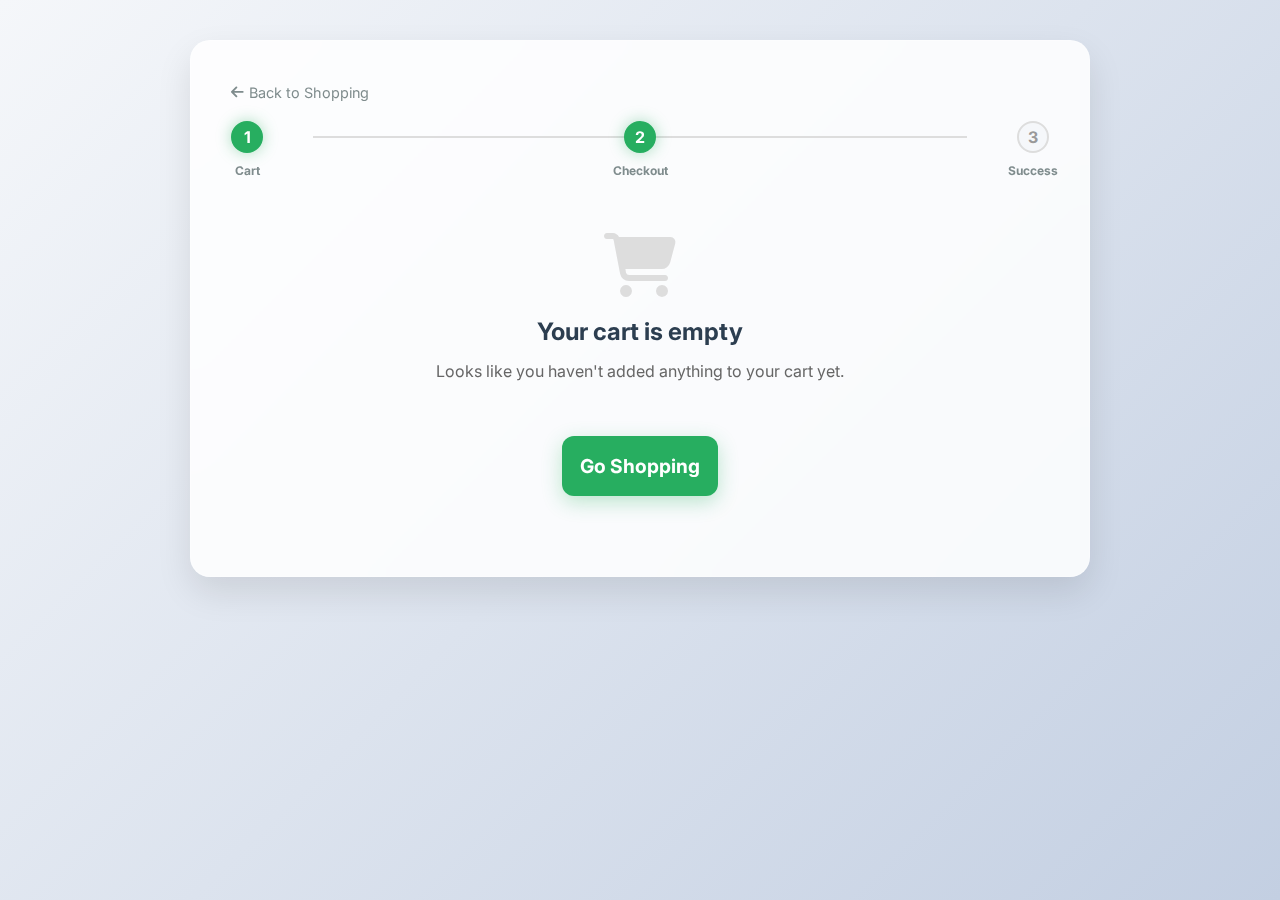
<file: checkout.html>
<!DOCTYPE html>
<html lang="en">

<head>
  <meta charset="UTF-8">
  <meta name="viewport" content="width=device-width, initial-scale=1.0">
  <title>Checkout | GreenCart</title>
  <link href="https://fonts.googleapis.com/css2?family=Inter:wght@400;600;700&display=swap" rel="stylesheet">
  <link rel="stylesheet" href="https://cdnjs.cloudflare.com/ajax/libs/font-awesome/6.2.1/css/all.min.css">
  <style>
    :root {
      --primary: #27ae60;
      --primary-dark: #219150;
      --accent: #ffd814;
      --bg-gradient: linear-gradient(135deg, #f5f7fa 0%, #c3cfe2 100%);
      --glass-bg: rgba(255, 255, 255, 0.85);
      --glass-border: rgba(255, 255, 255, 0.3);
      --text-main: #2c3e50;
      --text-muted: #7f8c8d;
    }

    * {
      box-sizing: border-box;
      margin: 0;
      padding: 0;
    }

    body {
      font-family: 'Inter', sans-serif;
      background: var(--bg-gradient);
      min-height: 100vh;
      color: var(--text-main);
      padding: 40px 20px;
    }

    .checkout-container {
      max-width: 900px;
      margin: 0 auto;
      background: var(--glass-bg);
      backdrop-filter: blur(12px);
      -webkit-backdrop-filter: blur(12px);
      border-radius: 20px;
      border: 1px solid var(--glass-border);
      box-shadow: 0 15px 35px rgba(0, 0, 0, 0.1);
      padding: 40px;
      animation: fadeIn 0.8s ease-out;
    }

    @keyframes fadeIn {
      from {
        opacity: 0;
        transform: translateY(20px);
      }

      to {
        opacity: 1;
        transform: translateY(0);
      }
    }

    /* Progress Tracker */
    .progress-tracker {
      display: flex;
      justify-content: space-between;
      margin-bottom: 40px;
      position: relative;
    }

    .progress-tracker::before {
      content: '';
      position: absolute;
      top: 15px;
      left: 10%;
      right: 10%;
      height: 2px;
      background: #ddd;
      z-index: 1;
    }

    .step {
      position: relative;
      z-index: 2;
      background: #f5f7fa;
      width: 32px;
      height: 32px;
      border-radius: 50%;
      display: flex;
      align-items: center;
      justify-content: center;
      font-weight: bold;
      border: 2px solid #ddd;
      color: #999;
      transition: all 0.3s ease;
    }

    .step.active {
      background: var(--primary);
      border-color: var(--primary);
      color: white;
      box-shadow: 0 0 15px rgba(39, 174, 96, 0.4);
    }

    .step-label {
      position: absolute;
      top: 40px;
      left: 50%;
      transform: translateX(-50%);
      font-size: 12px;
      white-space: nowrap;
      color: var(--text-muted);
    }

    .step.active+.step-label {
      color: var(--primary);
      font-weight: 600;
    }

    .header-flex {
      display: flex;
      justify-content: space-between;
      align-items: center;
      margin-bottom: 30px;
    }

    .checkout-title {
      font-size: 2.2rem;
      font-weight: 700;
      color: #1a1a1a;
    }

    .checkout-title i {
      color: var(--primary);
      margin-right: 10px;
    }

    .grid {
      display: grid;
      grid-template-columns: 1.5fr 1fr;
      gap: 30px;
    }

    @media (max-width: 768px) {
      .grid {
        grid-template-columns: 1fr;
      }
    }

    .section-title {
      font-size: 1.2rem;
      font-weight: 600;
      margin-bottom: 20px;
      display: flex;
      align-items: center;
      padding-bottom: 10px;
      border-bottom: 2px solid rgba(0, 0, 0, 0.05);
    }

    .section-title i {
      margin-right: 10px;
      opacity: 0.7;
    }

    .checkout-item {
      display: flex;
      align-items: center;
      margin-bottom: 20px;
      padding: 15px;
      background: rgba(255, 255, 255, 0.5);
      border-radius: 12px;
      transition: 0.3s;
    }

    .checkout-item:hover {
      background: rgba(255, 255, 255, 0.8);
      transform: scale(1.02);
    }

    .checkout-item img {
      width: 70px;
      height: 70px;
      object-fit: cover;
      border-radius: 10px;
      margin-right: 16px;
      box-shadow: 0 4px 10px rgba(0, 0, 0, 0.1);
    }

    .checkout-item-details {
      flex: 1;
    }

    .checkout-item-name {
      font-weight: 600;
      font-size: 1.1rem;
    }

    .checkout-item-price {
      color: var(--primary);
      font-weight: 700;
      margin-top: 4px;
    }

    .checkout-item-qty {
      font-size: 13px;
      color: var(--text-muted);
    }

    .card {
      background: rgba(255, 255, 255, 0.6);
      padding: 24px;
      border-radius: 16px;
      border: 1px solid rgba(255, 255, 255, 0.2);
    }

    .address-box {
      margin-bottom: 24px;
    }

    .address-text {
      padding: 15px;
      background: #fff;
      border-radius: 10px;
      font-size: 0.95rem;
      line-height: 1.5;
      margin-top: 10px;
      border-left: 4px solid var(--primary);
    }

    .price-row {
      display: flex;
      justify-content: space-between;
      margin-bottom: 12px;
      font-size: 0.95rem;
    }

    .total-row {
      display: flex;
      justify-content: space-between;
      margin-top: 20px;
      padding-top: 20px;
      border-top: 2px dashed #ddd;
      font-size: 1.3rem;
      font-weight: 700;
      color: #1a1a1a;
    }

    .checkout-btn {
      width: 100%;
      background: var(--primary);
      color: white;
      border: none;
      padding: 18px;
      font-size: 1.2rem;
      border-radius: 12px;
      cursor: pointer;
      font-weight: 700;
      margin-top: 30px;
      transition: all 0.3s;
      box-shadow: 0 6px 20px rgba(39, 174, 96, 0.3);
      display: flex;
      align-items: center;
      justify-content: center;
    }

    .checkout-btn:hover {
      background: var(--primary-dark);
      transform: translateY(-2px);
      box-shadow: 0 8px 25px rgba(39, 174, 96, 0.4);
    }

    .checkout-btn:active {
      transform: translateY(0);
    }

    .checkout-btn i {
      margin-right: 10px;
    }

    .back-btn {
      color: var(--text-muted);
      text-decoration: none;
      font-size: 0.9rem;
      display: inline-flex;
      align-items: center;
      margin-bottom: 20px;
      transition: 0.3s;
    }

    .back-btn:hover {
      color: var(--primary);
    }

    .back-btn i {
      margin-right: 5px;
    }

    /* Empty state */
    #emptyState {
      text-align: center;
      padding: 40px;
      display: none;
    }

    #emptyState i {
      font-size: 4rem;
      color: #ddd;
      margin-bottom: 20px;
    }

    .change-link {
      color: var(--primary);
      text-decoration: none;
      font-size: 13px;
      font-weight: 600;
      margin-top: 10px;
      display: inline-block;
    }

    .change-link:hover {
      text-decoration: underline;
    }

    #loadingOverlay {
      position: fixed;
      top: 0;
      left: 0;
      width: 100%;
      height: 100%;
      background: rgba(255, 255, 255, 0.8);
      display: none;
      align-items: center;
      justify-content: center;
      z-index: 1000;
      flex-direction: column;
    }

    .spinner {
      width: 50px;
      height: 50px;
      border: 5px solid #f3f3f3;
      border-top: 5px solid var(--primary);
      border-radius: 50%;
      animation: spin 1s linear infinite;
    }

    @keyframes spin {
      0% {
        transform: rotate(0deg);
      }

      100% {
        transform: rotate(360deg);
      }
    }
  </style>
</head>

<body>
  <div id="loadingOverlay">
    <div class="spinner"></div>
    <p style="margin-top:15px; font-weight:600;">Processing Order...</p>
  </div>

  <div class="checkout-container">
    <a href="index.html" class="back-btn"><i class="fas fa-arrow-left"></i> Back to Shopping</a>

    <div class="progress-tracker">
      <div class="step active">1 <span class="step-label">Cart</span></div>
      <div class="step active">2 <span class="step-label">Checkout</span></div>
      <div class="step">3 <span class="step-label">Success</span></div>
    </div>

    <div id="checkoutContent">
      <div class="header-flex">
        <div class="checkout-title"><i class="fas fa-shield-alt"></i> Secure Checkout</div>
      </div>

      <div class="grid">
        <div class="summary-section">
          <h2 class="section-title"><i class="fas fa-shopping-basket"></i> Order Summary</h2>
          <div id="checkoutSummary"></div>
        </div>

        <div class="details-section">
          <h2 class="section-title"><i class="fas fa-map-marker-alt"></i> Shipping Details</h2>
          <div class="card address-box">
            <strong>Deliver to:</strong>
            <div class="address-text" id="checkoutAddress">
              <span style="display:block; font-weight:600;">Sample User</span>
              123, Main Street, Green Valley,<br>
              Agricultural Zone, City - 123456
            </div>
            <a href="javascript:void(0)" class="change-link" onclick="changeAddress()">Change Address</a>
          </div>

          <h2 class="section-title"><i class="fas fa-receipt"></i> Payment Details</h2>
          <div class="card">
            <div class="price-row">
              <span>Subtotal</span>
              <span id="subtotalVal">₹0</span>
            </div>
            <div class="price-row">
              <span>Shipping</span>
              <span style="color:#27ae60; font-weight:600;">FREE</span>
            </div>
            <div class="price-row">
              <span>Tax (GST)</span>
              <span>₹0</span>
            </div>
            <div class="total-row">
              <span>Total</span>
              <span id="checkoutTotal">₹0</span>
            </div>
          </div>

          <button class="checkout-btn" onclick="placeOrder()">
            <i class="fas fa-lock"></i> Place Your Order
          </button>
          <p style="font-size:11px; color:#999; text-align:center; margin-top:10px;">
            By placing your order, you agree to GreenCart's terms and conditions.
          </p>
        </div>
      </div>
    </div>

    <div id="emptyState">
      <i class="fas fa-shopping-cart"></i>
      <h2>Your cart is empty</h2>
      <p style="color:#666; margin: 15px 0 25px;">Looks like you haven't added anything to your cart yet.</p>
      <a href="index.html" class="checkout-btn" style="display:inline-flex; width:auto; text-decoration:none;">Go
        Shopping</a>
    </div>
  </div>

  <script>
    function getCart() {
      return JSON.parse(localStorage.getItem('cart') || '[]');
    }

    function renderCheckout() {
      var cart = getCart();
      var summary = document.getElementById('checkoutSummary');
      var total = document.getElementById('checkoutTotal');
      var subtotalVal = document.getElementById('subtotalVal');
      var content = document.getElementById('checkoutContent');
      var emptyState = document.getElementById('emptyState');

      summary.innerHTML = '';
      let subtotal = 0;

      if (cart.length === 0) {
        content.style.display = 'none';
        emptyState.style.display = 'block';
        return;
      }

      cart.forEach(function (item) {
        subtotal += item.price * item.qty;
        var div = document.createElement('div');
        div.className = 'checkout-item';
        div.innerHTML = `
          <img src="${item.img}" alt="${item.name}">
          <div class="checkout-item-details">
            <div class="checkout-item-name">${item.name}</div>
            <div class="checkout-item-qty">Quantity: ${item.qty}</div>
            <div class="checkout-item-price">₹${(item.price * item.qty).toLocaleString()}</div>
          </div>
        `;
        summary.appendChild(div);
      });

      total.textContent = `₹${subtotal.toLocaleString()}`;
      subtotalVal.textContent = `₹${subtotal.toLocaleString()}`;
    }

    function placeOrder() {
      var cart = getCart();
      if (cart.length === 0) return;

      document.getElementById('loadingOverlay').style.display = 'flex';

      var cartData = cart.map(item => `${item.name}:${item.qty}`).join(',');
      var address = document.getElementById('checkoutAddress').innerText;
      var total = cart.reduce((sum, item) => sum + (item.price * item.qty), 0);

      var formData = new URLSearchParams();
      formData.append('cart', cartData);
      formData.append('address', address);
      formData.append('total', total);

      // Simulate backend latency for a premium feel or use real API
      setTimeout(() => {
        fetch('/order', {
          method: 'POST',
          headers: { 'Content-Type': 'application/x-www-form-urlencoded' },
          body: formData.toString()
        })
          .then(res => res.json())
          .then(data => {
            if (data.success) {
              localStorage.removeItem('cart');
              // Trigger a smooth transition or move to success page
              window.location.href = 'success.html';
            } else {
              alert('Error: ' + (data.message || 'Failed to place order.'));
              document.getElementById('loadingOverlay').style.display = 'none';
            }
          })
          .catch(err => {
            // Local fallback for demo purposes if backend isn't running
            console.log('Backend not reachable, but proceeding for demo success.');
            localStorage.removeItem('cart');
            window.location.href = 'success.html';
          });
      }, 1500);
    }

    function changeAddress() {
      const newAddress = prompt("Enter your new delivery address:", document.getElementById('checkoutAddress').innerText);
      if (newAddress) {
        document.getElementById('checkoutAddress').innerHTML = `<span style="display:block; font-weight:600;">Custom Address</span>` + newAddress.replace(/\n/g, '<br>');
      }
    }

    renderCheckout();
  </script>
</body>

</html>
</file>
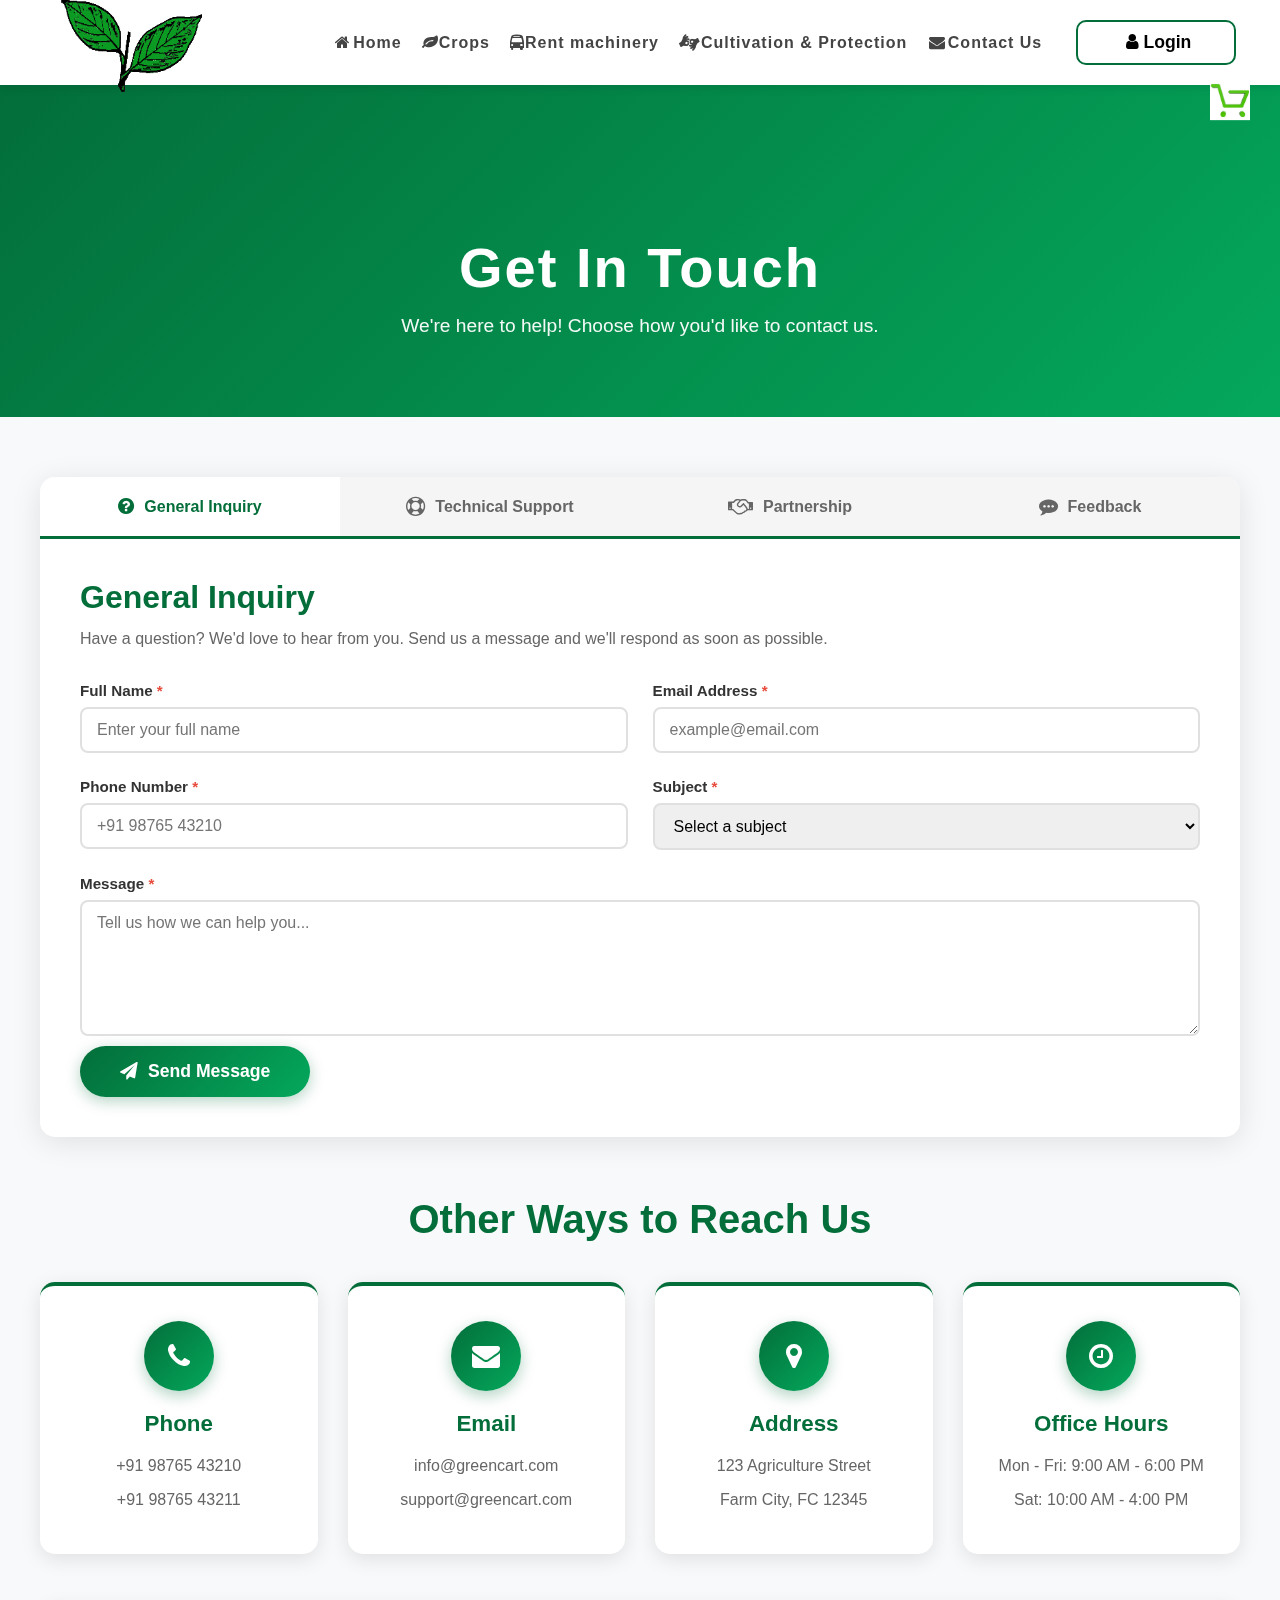
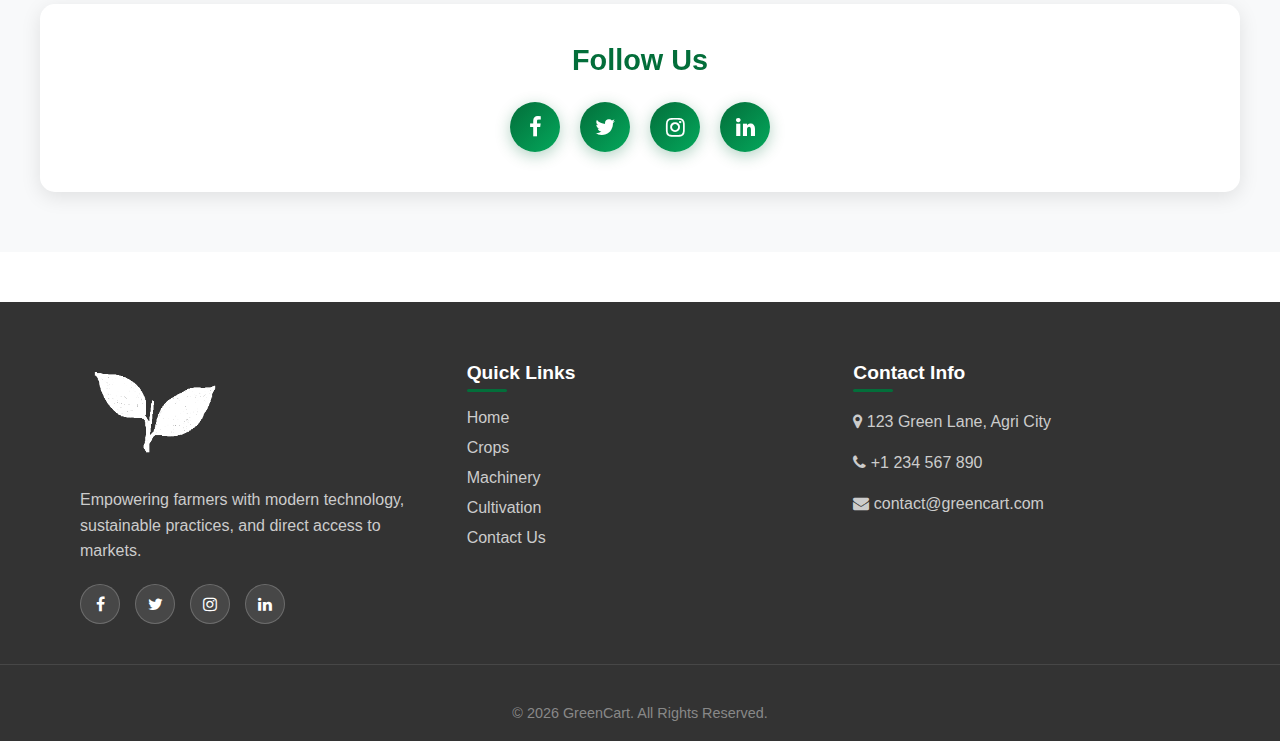
<file: contactUs.html>
<!DOCTYPE html>
<html lang="en">

<head>
    <meta charset="UTF-8">
    <meta http-equiv="X-UA-Compatible" content="IE=edge">
    <meta name="viewport" content="width=device-width, initial-scale=1.0">
    <link rel="stylesheet" href="contactUs.css">
    <link rel="stylesheet" href="shared.css">
    <link rel="stylesheet" href="https://cdnjs.cloudflare.com/ajax/libs/font-awesome/4.7.0/css/font-awesome.min.css">
    <script defer src="cart.js"></script>
    <script defer src="script.js"></script>
    <title>Contact Us - GreenCart</title>
</head>

<body>
    <div class="contactUs">
        <div class="nav-bar">
            <div class="left-side">
                <div class="logo">
                    <img src="logo.png" alt="GreenCart-Logo" title="GreenCart">
                </div>
            </div>

            <div class="right-side">
                <ul id="nav-links">
                    <li><a href="index.html"><i class="fa fa-fw fa-home"></i>Home</a></li>
                    <li><a href="f1.html"><i class="fa fa-leaf" aria-hidden="true"></i>Crops</a></li>
                    <li><a href="rent_machine.html"><i class="fa fa-bus" aria-hidden="true"></i>Rent machinery</a></li>
                    <li><a href="cultivation.html"><i class="fa fa-asl-interpreting"></i>Cultivation &amp;
                            Protection</a></li>
                    <li><a href="contactUs.html"><i class="fa fa-fw fa-envelope"></i>Contact Us</a></li>
                </ul>
            </div>

            <a href="login.html"><button id="login"><i class="fa fa-fw fa-user"></i>Login</button></a>

            <button class="right-bar">
                <span class="bar"></span>
            </button>

            <!-- Cart Icon with Badge -->
            <div style="position: absolute; top: 80px; right: 30px; z-index: 1001;">
                <img src="Images/Cart.png" alt="Cart" id="cartIcon" style="width: 40px; height: 40px; cursor: pointer;"
                    title="View Cart" />
                <span id="cartCountBadge"
                    style="position: absolute; top: -5px; right: -5px; background: #e74c3c; color: #fff; border-radius: 50%; padding: 2px 6px; font-size: 12px; font-weight: bold; display: none;">0</span>
            </div>

            <!-- Cart Section (hidden by default) -->
            <div id="cartSection"
                style="display: none; position: absolute; right: 30px; top: 130px; background: #fff; border: 1px solid #ccc; box-shadow: 0 2px 8px rgba(0,0,0,0.2); padding: 16px; min-width: 250px; z-index: 1002;">
                <h3>Your Cart</h3>
                <ul id="cartItems" style="list-style: none; padding: 0; margin: 0 0 10px 0;"></ul>
                <button id="closeCart"
                    style="background: #e74c3c; color: #fff; border: none; padding: 6px 12px; cursor: pointer;">Close</button>
            </div>
        </div>

        <div class="mobile_nav">
            <ul id="mobile_nav_links">
                <li><a href="index.html"><i class="fa fa-fw fa-home"></i>Home</a></li>
                <li><a href="f1.html"><i class="fa fa-leaf" aria-hidden="true"></i>Crops</a></li>
                <li><a href="rent_machine.html"><i class="fa fa-bus" aria-hidden="true"></i>Rent machinery</a></li>
                <li><a href="cultivation.html"><i class="fa fa-asl-interpreting"></i>Cultivation &amp; Protection</a>
                </li>
                <li><a href="contactUs.html"><i class="fa fa-fw fa-envelope"></i>Contact Us</a></li>
            </ul>
            <a href="login.html"><button id="mobile_login"><i class="fa fa-fw fa-user"></i>Login</button></a>
            <div class="mobile_footer">
                <p>Copyright&copy; 2026 GreenCart. All Rights Reserved</p>
            </div>
        </div>

        <!-- Hero Section -->
        <div class="hero-section">
            <div class="hero-content">
                <h1>Get In Touch</h1>
                <p>We're here to help! Choose how you'd like to contact us.</p>
            </div>
        </div>

        <!-- Main Contact Section -->
        <div class="main-contact-section">
            <div class="container">
                <!-- Tabs Navigation -->
                <div class="tabs-container">
                    <div class="tabs-nav">
                        <button class="tab-btn active" data-tab="general">
                            <i class="fa fa-question-circle"></i>
                            <span>General Inquiry</span>
                        </button>
                        <button class="tab-btn" data-tab="support">
                            <i class="fa fa-life-ring"></i>
                            <span>Technical Support</span>
                        </button>
                        <button class="tab-btn" data-tab="partnership">
                            <i class="fa fa-handshake-o"></i>
                            <span>Partnership</span>
                        </button>
                        <button class="tab-btn" data-tab="feedback">
                            <i class="fa fa-commenting"></i>
                            <span>Feedback</span>
                        </button>
                    </div>

                    <!-- Tab Contents -->
                    <div class="tabs-content">
                        <!-- General Inquiry Tab -->
                        <div class="tab-content active" id="general">
                            <div class="form-wrapper">
                                <h2>General Inquiry</h2>
                                <p class="tab-description">Have a question? We'd love to hear from you. Send us a
                                    message and we'll respond as soon as possible.</p>
                                <form action="/saveContact" method="post" class="contact-form">
                                    <div class="form-row">
                                        <div class="form-group">
                                            <label for="name-general">Full Name <span>*</span></label>
                                            <input type="text" id="name-general" name="name"
                                                placeholder="Enter your full name" required>
                                        </div>
                                        <div class="form-group">
                                            <label for="email-general">Email Address <span>*</span></label>
                                            <input type="email" id="email-general" name="email"
                                                placeholder="example@email.com" required>
                                        </div>
                                    </div>
                                    <div class="form-row">
                                        <div class="form-group">
                                            <label for="phone-general">Phone Number <span>*</span></label>
                                            <input type="tel" id="phone-general" name="phone"
                                                placeholder="+91 98765 43210" required>
                                        </div>
                                        <div class="form-group">
                                            <label for="subject-general">Subject <span>*</span></label>
                                            <select id="subject-general" name="subject" required>
                                                <option value="">Select a subject</option>
                                                <option value="General Question">General Question</option>
                                                <option value="About Products">About Products</option>
                                                <option value="Account Help">Account Help</option>
                                                <option value="Other">Other</option>
                                            </select>
                                        </div>
                                    </div>
                                    <div class="form-group">
                                        <label for="message-general">Message <span>*</span></label>
                                        <textarea id="message-general" name="message" rows="6"
                                            placeholder="Tell us how we can help you..." required></textarea>
                                    </div>
                                    <button type="submit" class="submit-btn">
                                        <i class="fa fa-paper-plane"></i> Send Message
                                    </button>
                                </form>
                            </div>
                        </div>

                        <!-- Technical Support Tab -->
                        <div class="tab-content" id="support">
                            <div class="form-wrapper">
                                <h2>Technical Support</h2>
                                <p class="tab-description">Experiencing technical issues? Our support team is ready to
                                    assist you with any technical problems.</p>
                                <form action="/saveContact" method="post" class="contact-form">
                                    <div class="form-row">
                                        <div class="form-group">
                                            <label for="name-support">Full Name <span>*</span></label>
                                            <input type="text" id="name-support" name="name"
                                                placeholder="Enter your full name" required>
                                        </div>
                                        <div class="form-group">
                                            <label for="email-support">Email Address <span>*</span></label>
                                            <input type="email" id="email-support" name="email"
                                                placeholder="example@email.com" required>
                                        </div>
                                    </div>
                                    <div class="form-row">
                                        <div class="form-group">
                                            <label for="phone-support">Phone Number <span>*</span></label>
                                            <input type="tel" id="phone-support" name="phone"
                                                placeholder="+91 98765 43210" required>
                                        </div>
                                        <div class="form-group">
                                            <label for="issue-type">Issue Type <span>*</span></label>
                                            <select id="issue-type" name="subject" required>
                                                <option value="">Select issue type</option>
                                                <option value="Website Issue">Website Issue</option>
                                                <option value="Login Problem">Login Problem</option>
                                                <option value="Payment Issue">Payment Issue</option>
                                                <option value="Product Issue">Product Issue</option>
                                                <option value="Other Technical">Other Technical Issue</option>
                                            </select>
                                        </div>
                                    </div>
                                    <div class="form-group">
                                        <label for="message-support">Describe Your Issue <span>*</span></label>
                                        <textarea id="message-support" name="message" rows="6"
                                            placeholder="Please describe the technical issue you're experiencing in detail..."
                                            required></textarea>
                                    </div>
                                    <button type="submit" class="submit-btn">
                                        <i class="fa fa-paper-plane"></i> Submit Support Request
                                    </button>
                                </form>
                            </div>
                        </div>

                        <!-- Partnership Tab -->
                        <div class="tab-content" id="partnership">
                            <div class="form-wrapper">
                                <h2>Partnership Inquiry</h2>
                                <p class="tab-description">Interested in partnering with us? Let's explore opportunities
                                    to work together and grow together.</p>
                                <form action="/saveContact" method="post" class="contact-form">
                                    <div class="form-row">
                                        <div class="form-group">
                                            <label for="name-partnership">Full Name <span>*</span></label>
                                            <input type="text" id="name-partnership" name="name"
                                                placeholder="Enter your full name" required>
                                        </div>
                                        <div class="form-group">
                                            <label for="email-partnership">Email Address <span>*</span></label>
                                            <input type="email" id="email-partnership" name="email"
                                                placeholder="example@email.com" required>
                                        </div>
                                    </div>
                                    <div class="form-row">
                                        <div class="form-group">
                                            <label for="phone-partnership">Phone Number <span>*</span></label>
                                            <input type="tel" id="phone-partnership" name="phone"
                                                placeholder="+91 98765 43210" required>
                                        </div>
                                        <div class="form-group">
                                            <label for="company">Company/Organization</label>
                                            <input type="text" id="company" name="company"
                                                placeholder="Your company name">
                                        </div>
                                    </div>
                                    <div class="form-row">
                                        <div class="form-group">
                                            <label for="partnership-type">Partnership Type <span>*</span></label>
                                            <select id="partnership-type" name="subject" required>
                                                <option value="">Select partnership type</option>
                                                <option value="Business Partnership">Business Partnership</option>
                                                <option value="Supplier Partnership">Supplier Partnership</option>
                                                <option value="Distribution Partnership">Distribution Partnership
                                                </option>
                                                <option value="Technology Partnership">Technology Partnership</option>
                                                <option value="Other Partnership">Other</option>
                                            </select>
                                        </div>
                                    </div>
                                    <div class="form-group">
                                        <label for="message-partnership">Tell Us About Your Proposal
                                            <span>*</span></label>
                                        <textarea id="message-partnership" name="message" rows="6"
                                            placeholder="Please describe your partnership proposal..."
                                            required></textarea>
                                    </div>
                                    <button type="submit" class="submit-btn">
                                        <i class="fa fa-paper-plane"></i> Send Partnership Inquiry
                                    </button>
                                </form>
                            </div>
                        </div>

                        <!-- Feedback Tab -->
                        <div class="tab-content" id="feedback">
                            <div class="form-wrapper">
                                <h2>Share Your Feedback</h2>
                                <p class="tab-description">Your feedback helps us improve. We value your opinions and
                                    suggestions.</p>
                                <form action="/saveContact" method="post" class="contact-form">
                                    <div class="form-row">
                                        <div class="form-group">
                                            <label for="name-feedback">Full Name <span>*</span></label>
                                            <input type="text" id="name-feedback" name="name"
                                                placeholder="Enter your full name" required>
                                        </div>
                                        <div class="form-group">
                                            <label for="email-feedback">Email Address <span>*</span></label>
                                            <input type="email" id="email-feedback" name="email"
                                                placeholder="example@email.com" required>
                                        </div>
                                    </div>
                                    <div class="form-row">
                                        <div class="form-group">
                                            <label for="feedback-type">Feedback Type <span>*</span></label>
                                            <select id="feedback-type" name="subject" required>
                                                <option value="">Select feedback type</option>
                                                <option value="Suggestion">Suggestion</option>
                                                <option value="Complaint">Complaint</option>
                                                <option value="Compliment">Compliment</option>
                                                <option value="Review">Review</option>
                                            </select>
                                        </div>
                                        <div class="form-group">
                                            <label for="rating">Rating</label>
                                            <select id="rating" name="rating">
                                                <option value="">Select rating</option>
                                                <option value="5">5 - Excellent</option>
                                                <option value="4">4 - Very Good</option>
                                                <option value="3">3 - Good</option>
                                                <option value="2">2 - Fair</option>
                                                <option value="1">1 - Poor</option>
                                            </select>
                                        </div>
                                    </div>
                                    <div class="form-group">
                                        <label for="message-feedback">Your Feedback <span>*</span></label>
                                        <textarea id="message-feedback" name="message" rows="6"
                                            placeholder="Please share your thoughts, suggestions, or concerns..."
                                            required></textarea>
                                    </div>
                                    <button type="submit" class="submit-btn">
                                        <i class="fa fa-paper-plane"></i> Submit Feedback
                                    </button>
                                </form>
                            </div>
                        </div>
                    </div>
                </div>

                <!-- Contact Information Cards -->
                <div class="contact-info-section">
                    <h2>Other Ways to Reach Us</h2>
                    <div class="info-cards">
                        <div class="info-card">
                            <div class="card-icon">
                                <i class="fa fa-phone"></i>
                            </div>
                            <h3>Phone</h3>
                            <p>+91 98765 43210</p>
                            <p>+91 98765 43211</p>
                        </div>
                        <div class="info-card">
                            <div class="card-icon">
                                <i class="fa fa-envelope"></i>
                            </div>
                            <h3>Email</h3>
                            <p>info@greencart.com</p>
                            <p>support@greencart.com</p>
                        </div>
                        <div class="info-card">
                            <div class="card-icon">
                                <i class="fa fa-map-marker"></i>
                            </div>
                            <h3>Address</h3>
                            <p>123 Agriculture Street</p>
                            <p>Farm City, FC 12345</p>
                        </div>
                        <div class="info-card">
                            <div class="card-icon">
                                <i class="fa fa-clock-o"></i>
                            </div>
                            <h3>Office Hours</h3>
                            <p>Mon - Fri: 9:00 AM - 6:00 PM</p>
                            <p>Sat: 10:00 AM - 4:00 PM</p>
                        </div>
                    </div>
                    <div class="social-section">
                        <h3>Follow Us</h3>
                        <div class="social-links">
                            <a href="#" class="social-link"><i class="fa fa-facebook"></i></a>
                            <a href="#" class="social-link"><i class="fa fa-twitter"></i></a>
                            <a href="#" class="social-link"><i class="fa fa-instagram"></i></a>
                            <a href="#" class="social-link"><i class="fa fa-linkedin"></i></a>
                        </div>
                    </div>
                </div>
            </div>
        </div>
    </div>

    <footer class="main-footer">
        <div class="footer-container">
            <div class="footer-col branding">
                <img src="logo.png" alt="GreenCart" class="footer-logo">
                <p>Empowering farmers with modern technology, sustainable practices, and direct access to markets.</p>
                <div class="social-icons">
                    <a href="#"><i class="fa fa-facebook"></i></a>
                    <a href="#"><i class="fa fa-twitter"></i></a>
                    <a href="#"><i class="fa fa-instagram"></i></a>
                    <a href="#"><i class="fa fa-linkedin"></i></a>
                </div>
            </div>
            <div class="footer-col links">
                <h4>Quick Links</h4>
                <ul>
                    <li><a href="index.html">Home</a></li>
                    <li><a href="f1.html">Crops</a></li>
                    <li><a href="rent_machine.html">Machinery</a></li>
                    <li><a href="cultivation.html">Cultivation</a></li>
                    <li><a href="contactUs.html">Contact Us</a></li>
                </ul>
            </div>
            <div class="footer-col contact">
                <h4>Contact Info</h4>
                <p><i class="fa fa-map-marker"></i> 123 Green Lane, Agri City</p>
                <p><i class="fa fa-phone"></i> +1 234 567 890</p>
                <p><i class="fa fa-envelope"></i> contact@greencart.com</p>
            </div>
        </div>
        <div class="footer-bottom">
            <p>&copy; 2026 GreenCart. All Rights Reserved.</p>
        </div>
    </footer>

    <script>
        // Cart logic is now handled by cart.js
        document.addEventListener('DOMContentLoaded', function () {
            const tabBtns = document.querySelectorAll('.tab-btn');
            const tabContents = document.querySelectorAll('.tab-content');

            tabBtns.forEach(btn => {
                btn.addEventListener('click', () => {
                    const targetTab = btn.getAttribute('data-tab');

                    // Remove active class from all buttons and contents
                    tabBtns.forEach(b => b.classList.remove('active'));
                    tabContents.forEach(c => c.classList.remove('active'));

                    // Add active class to clicked button and corresponding content
                    btn.classList.add('active');
                    document.getElementById(targetTab).classList.add('active');
                });
            });
        });
    </script>
</body>

</html>
</file>
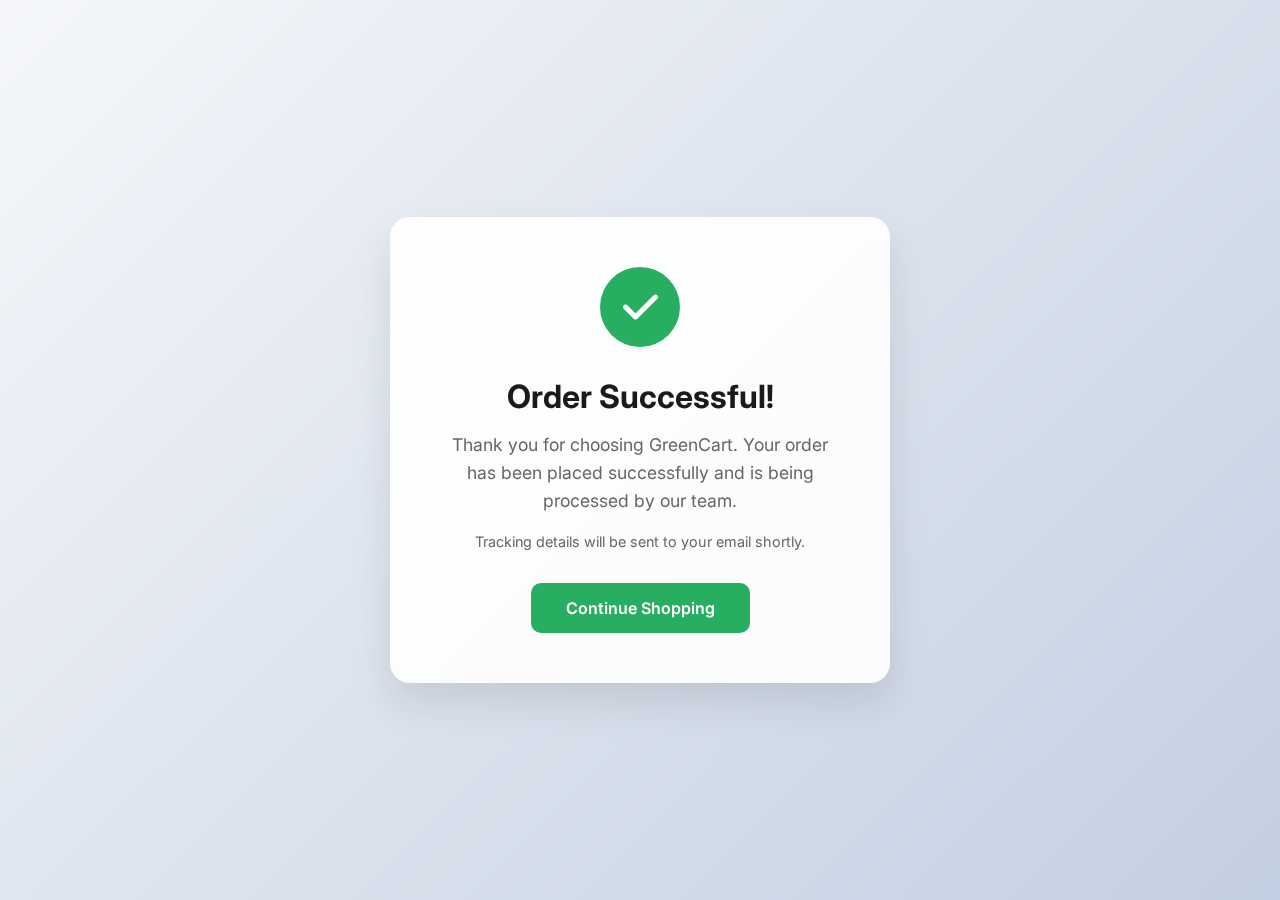
<file: success.html>
<!DOCTYPE html>
<html lang="en">

<head>
    <meta charset="UTF-8">
    <meta name="viewport" content="width=device-width, initial-scale=1.0">
    <title>Order Success | GreenCart</title>
    <link href="https://fonts.googleapis.com/css2?family=Inter:wght@400;600;700&display=swap" rel="stylesheet">
    <link rel="stylesheet" href="https://cdnjs.cloudflare.com/ajax/libs/font-awesome/6.2.1/css/all.min.css">
    <style>
        :root {
            --primary: #27ae60;
            --bg-gradient: linear-gradient(135deg, #f5f7fa 0%, #c3cfe2 100%);
        }

        * {
            box-sizing: border-box;
            margin: 0;
            padding: 0;
        }

        body {
            font-family: 'Inter', sans-serif;
            background: var(--bg-gradient);
            min-height: 100vh;
            display: flex;
            align-items: center;
            justify-content: center;
            padding: 20px;
        }

        .success-card {
            background: rgba(255, 255, 255, 0.9);
            backdrop-filter: blur(10px);
            padding: 50px;
            border-radius: 20px;
            text-align: center;
            box-shadow: 0 20px 40px rgba(0, 0, 0, 0.1);
            max-width: 500px;
            width: 100%;
            animation: slideUp 0.6s cubic-bezier(0.23, 1, 0.32, 1);
        }

        @keyframes slideUp {
            from {
                opacity: 0;
                transform: translateY(30px);
            }

            to {
                opacity: 1;
                transform: translateY(0);
            }
        }

        .icon-circle {
            width: 80px;
            height: 80px;
            background: var(--primary);
            color: white;
            border-radius: 50%;
            display: flex;
            align-items: center;
            justify-content: center;
            font-size: 40px;
            margin: 0 auto 30px;
            animation: scaleIn 0.5s 0.2s both cubic-bezier(0.175, 0.885, 0.32, 1.275);
        }

        @keyframes scaleIn {
            from {
                transform: scale(0);
            }

            to {
                transform: scale(1);
            }
        }

        h1 {
            font-size: 2rem;
            margin-bottom: 15px;
            color: #1a1a1a;
        }

        p {
            color: #666;
            font-size: 1.1rem;
            line-height: 1.6;
            margin-bottom: 30px;
        }

        .btn {
            background: var(--primary);
            color: white;
            text-decoration: none;
            padding: 15px 35px;
            border-radius: 10px;
            font-weight: 600;
            display: inline-block;
            transition: 0.3s;
        }

        .btn:hover {
            background: #219150;
            transform: translateY(-2px);
            box-shadow: 0 5px 15px rgba(39, 174, 96, 0.3);
        }

        .confetti {
            position: absolute;
            width: 10px;
            height: 10px;
            background: red;
        }
    </style>
</head>

<body>
    <div class="success-card">
        <div class="icon-circle">
            <i class="fas fa-check"></i>
        </div>
        <h1>Order Successful!</h1>
        <p>Thank you for choosing GreenCart. Your order has been placed successfully and is being processed by our team.
        </p>
        <p style="font-size: 0.9rem; margin-top: -15px;">Tracking details will be sent to your email shortly.</p>
        <a href="index.html" class="btn">Continue Shopping</a>
    </div>

    <script>
        // Simple confetti effect
        function createConfetti() {
            const colors = ['#27ae60', '#ffd814', '#3498db', '#e74c3c'];
            for (let i = 0; i < 50; i++) {
                const conf = document.createElement('div');
                conf.className = 'confetti';
                conf.style.left = Math.random() * 100 + 'vw';
                conf.style.top = -10 + 'px';
                conf.style.background = colors[Math.floor(Math.random() * colors.length)];
                conf.style.width = Math.random() * 8 + 5 + 'px';
                conf.style.height = conf.style.width;
                conf.style.opacity = Math.random();
                conf.style.position = 'fixed';
                conf.style.borderRadius = '50%';
                conf.style.zIndex = '1000';

                document.body.appendChild(conf);

                const duration = Math.random() * 3 + 2;
                const destinationY = 100 + 'vh';
                const destinationX = (Math.random() - 0.5) * 40 + 'vw';

                conf.animate([
                    { transform: 'translate(0, 0) rotate(0deg)' },
                    { transform: `translate(${destinationX}, ${destinationY}) rotate(720deg)` }
                ], {
                    duration: duration * 1000,
                    easing: 'cubic-bezier(0, .9, .6, 1)'
                }).onfinish = () => conf.remove();
            }
        }
        window.addEventListener('load', createConfetti);
    </script>
</body>

</html>
</file>
<file: contactUs.css>
*{
    padding: 0;
    margin: 0;
    box-sizing: border-box;
    font-family: 'Segoe UI', Tahoma, Geneva, Verdana, sans-serif;
}

:root{
    --main: #036e3a;
    --main-dark: #02502a;
    --main-light: #04a85c;
    --text-dark: #333;
    --text-light: #666;
    --bg-light: #f8f9fa;
    --border-color: #e0e0e0;
}

body{
    overflow-x: hidden;
}

.contactUs{
    width: 100%;
    min-height: 100vh;
    background-color: #ffffff;
    position: relative;
}

/* Navigation Bar */
.nav-bar{
    display: flex;
    align-items: center;
    width: 100%;
    height: 85px;
    background-color: white;
    justify-content: space-evenly;
    z-index: 99;
    box-shadow: 0 2px 10px rgba(0, 0, 0, 0.1);
    position: fixed;
    top: 0;
}

.nav-bar .logo{
    width: 70%;
    height: 100%;
}

.nav-bar .logo img{
    width: 100%;
    margin-top: 10px;
    padding-left: 10px;
}

.nav-bar #nav-links{
    display: flex;
    gap: 20px;
    list-style: none;
}

.nav-bar #nav-links li a{
    color: #444;
    font-weight: 600;
    text-decoration: none;
    letter-spacing: 1px;
    transition: color 0.3s ease;
}

.nav-bar #nav-links li a:hover{
    color: var(--main);
}

.nav-bar #login{
    width: 10rem;
    border-radius: 10px;
    outline: none;
    border: 2px solid var(--main);
    background: none;
    padding: 10px;
    font-weight: bold;
    font-size: 1.1rem;
    margin-right: 10px;
    transition: all 0.3s ease;
    cursor: pointer;
}

.nav-bar #login:hover{
    background-color: var(--main);
    color: white;
}

.right-bar{
    width: 35px;
    height: 35px;
    background: none;
    border: none;
    display: none;
}

.right-bar::before,
.right-bar .bar,
.right-bar::after{
    content: '';
    width: 100%;
    background-color: var(--main);
    display: block;
    height: 3px;
    margin: 6px 0px;
    transition: .5s;
    border-radius: 15%;
}

.mobile_nav{
    position: fixed;
    height: 100%;
    width: 100%;
    background-color: whitesmoke;
    right: 100%;
    top: 85px;
    transition: .8s;
    display: none;
    z-index: 999;
}

#mobile_nav_links{
    display: flex;
    flex-direction: column;
    gap: 30px;
    margin-top: 35px;
    border-bottom: 1px solid var(--main);
    list-style: none;
    padding-bottom: 50px;
}

#mobile_nav_links li a{
    color: black;
    font-weight: bold;
    text-decoration: none;
    padding-left: 35px;
    letter-spacing: 1px;
}

#mobile_login{
    width: 10rem;
    border-radius: 10px;
    outline: none;
    border: 2px solid var(--main);
    background: none;
    padding: 10px;
    font-weight: bold;
    font-size: 1.1rem;
    margin-top: 35px;
    margin-left: 35px;
    transition: all 0.5s ease;
}

#mobile_login:hover{
    background-color: var(--main);
    color: white;
}

.mobile_footer{
    background-color: rgba(0, 0, 0, 0.162);
    display: flex;
    height: 15%;
    align-items: center;
    position: absolute;
    width: 100%;
    justify-content: center;
    bottom: 10%;
}

.mobile_footer p{
    color: black;
    font-weight: bold;
    text-decoration: none;
    letter-spacing: 1px;
}

@media (max-width: 992px){
    .right-side{
        display: none;
    }
    #login{
        display: none;
    }
    .right-bar{
        display: block;
    }
    .mobile_nav{
        display: block;
    }
}

/* Hero Section */
.hero-section{
    background: linear-gradient(135deg, var(--main) 0%, var(--main-light) 100%);
    padding: 150px 20px 80px;
    text-align: center;
    color: white;
    margin-top: 85px;
}

.hero-content h1{
    font-size: 3.5rem;
    font-weight: 700;
    margin-bottom: 15px;
    letter-spacing: 2px;
}

.hero-content p{
    font-size: 1.2rem;
    opacity: 0.95;
}

/* Main Contact Section */
.main-contact-section{
    padding: 60px 20px;
    background: var(--bg-light);
}

.container{
    max-width: 1200px;
    margin: 0 auto;
}

/* Tabs Navigation */
.tabs-container{
    background: white;
    border-radius: 15px;
    box-shadow: 0 5px 30px rgba(0, 0, 0, 0.1);
    overflow: hidden;
    margin-bottom: 60px;
}

.tabs-nav{
    display: flex;
    background: #f5f5f5;
    border-bottom: 3px solid var(--main);
    overflow-x: auto;
}

.tab-btn{
    flex: 1;
    padding: 20px 15px;
    background: transparent;
    border: none;
    cursor: pointer;
    font-size: 1rem;
    font-weight: 600;
    color: var(--text-light);
    transition: all 0.3s ease;
    display: flex;
    align-items: center;
    justify-content: center;
    gap: 10px;
    min-width: 200px;
    border-bottom: 3px solid transparent;
    margin-bottom: -3px;
}

.tab-btn i{
    font-size: 1.2rem;
}

.tab-btn:hover{
    background: rgba(3, 110, 58, 0.1);
    color: var(--main);
}

.tab-btn.active{
    background: white;
    color: var(--main);
    border-bottom: 3px solid var(--main);
}

/* Tab Content */
.tabs-content{
    position: relative;
}

.tab-content{
    display: none;
    padding: 40px;
    animation: fadeIn 0.5s ease;
}

.tab-content.active{
    display: block;
}

@keyframes fadeIn{
    from{
        opacity: 0;
        transform: translateY(10px);
    }
    to{
        opacity: 1;
        transform: translateY(0);
    }
}

.form-wrapper h2{
    color: var(--main);
    font-size: 2rem;
    font-weight: 700;
    margin-bottom: 10px;
}

.tab-description{
    color: var(--text-light);
    font-size: 1rem;
    margin-bottom: 30px;
    line-height: 1.6;
}

/* Form Styles */
.contact-form{
    width: 100%;
}

.form-row{
    display: grid;
    grid-template-columns: repeat(2, 1fr);
    gap: 25px;
    margin-bottom: 25px;
}

.form-group{
    display: flex;
    flex-direction: column;
}

.form-group label{
    color: var(--text-dark);
    font-weight: 600;
    margin-bottom: 8px;
    font-size: 0.95rem;
}

.form-group label span{
    color: #e74c3c;
}

.form-group input,
.form-group select,
.form-group textarea{
    padding: 12px 15px;
    border: 2px solid var(--border-color);
    border-radius: 8px;
    font-size: 1rem;
    transition: all 0.3s ease;
    font-family: 'Segoe UI', Tahoma, Geneva, Verdana, sans-serif;
}

.form-group input:focus,
.form-group select:focus,
.form-group textarea:focus{
    outline: none;
    border-color: var(--main);
    box-shadow: 0 0 0 3px rgba(3, 110, 58, 0.1);
}

.form-group textarea{
    resize: vertical;
    min-height: 120px;
}

.submit-btn{
    background: linear-gradient(135deg, var(--main) 0%, var(--main-light) 100%);
    color: white;
    border: none;
    padding: 15px 40px;
    font-size: 1.1rem;
    font-weight: 600;
    border-radius: 50px;
    cursor: pointer;
    transition: all 0.3s ease;
    display: inline-flex;
    align-items: center;
    gap: 10px;
    box-shadow: 0 4px 15px rgba(3, 110, 58, 0.3);
    margin-top: 10px;
}

.submit-btn:hover{
    transform: translateY(-2px);
    box-shadow: 0 6px 20px rgba(3, 110, 58, 0.4);
    background: linear-gradient(135deg, var(--main-dark) 0%, var(--main) 100%);
}

/* Contact Information Section */
.contact-info-section{
    margin-top: 60px;
    text-align: center;
}

.contact-info-section h2{
    color: var(--main);
    font-size: 2.5rem;
    font-weight: 700;
    margin-bottom: 40px;
}

.info-cards{
    display: grid;
    grid-template-columns: repeat(auto-fit, minmax(250px, 1fr));
    gap: 30px;
    margin-bottom: 50px;
}

.info-card{
    background: white;
    padding: 35px 25px;
    border-radius: 15px;
    box-shadow: 0 5px 20px rgba(0, 0, 0, 0.1);
    transition: all 0.3s ease;
    border-top: 4px solid var(--main);
}

.info-card:hover{
    transform: translateY(-5px);
    box-shadow: 0 10px 30px rgba(0, 0, 0, 0.15);
}

.card-icon{
    width: 70px;
    height: 70px;
    margin: 0 auto 20px;
    background: linear-gradient(135deg, var(--main) 0%, var(--main-light) 100%);
    border-radius: 50%;
    display: flex;
    align-items: center;
    justify-content: center;
    color: white;
    font-size: 28px;
    box-shadow: 0 5px 15px rgba(3, 110, 58, 0.3);
}

.info-card h3{
    color: var(--main);
    font-size: 1.4rem;
    font-weight: 700;
    margin-bottom: 15px;
}

.info-card p{
    color: var(--text-light);
    font-size: 1rem;
    line-height: 1.8;
    margin: 5px 0;
}

.social-section{
    background: white;
    padding: 40px;
    border-radius: 15px;
    box-shadow: 0 5px 20px rgba(0, 0, 0, 0.1);
    margin-top: 30px;
}

.social-section h3{
    color: var(--main);
    font-size: 1.8rem;
    font-weight: 700;
    margin-bottom: 25px;
}

.social-links{
    display: flex;
    justify-content: center;
    gap: 20px;
    flex-wrap: wrap;
}

.social-link{
    width: 50px;
    height: 50px;
    background: linear-gradient(135deg, var(--main) 0%, var(--main-light) 100%);
    border-radius: 50%;
    display: flex;
    align-items: center;
    justify-content: center;
    color: white;
    font-size: 22px;
    text-decoration: none;
    transition: all 0.3s ease;
    box-shadow: 0 4px 15px rgba(3, 110, 58, 0.3);
}

.social-link:hover{
    transform: translateY(-5px) scale(1.1);
    box-shadow: 0 8px 25px rgba(3, 110, 58, 0.4);
    background: linear-gradient(135deg, var(--main-dark) 0%, var(--main) 100%);
}

/* Footer */
.footer{
    width: 100%;
    min-height: 15vh;
    background-color: var(--main);
    display: flex;
    justify-content: space-between;
    align-items: center;
    color: white;
    padding: 20px 30px;
}

.left-side-footer p{
    padding-left: 30px;
    font-weight: bold;
    font-size: 1.2rem;
}

.right-side-footer p{
    padding-right: 30px;
    font-weight: bold;
    font-size: 1.2rem;
}

.right-side-footer a{
    text-decoration: none;
    color: white;
    font-weight: bold;
    font-size: 1.2rem;
}

.right-side-footer a:hover{
    text-decoration: underline;
}

/* Responsive Design */
@media (max-width: 992px){
    .hero-content h1{
        font-size: 2.5rem;
    }
    
    .hero-content p{
        font-size: 1rem;
    }
    
    .tabs-nav{
        flex-direction: column;
    }
    
    .tab-btn{
        width: 100%;
        justify-content: flex-start;
        padding: 15px 20px;
        border-bottom: 1px solid #ddd;
        border-left: 3px solid transparent;
        margin-bottom: 0;
    }
    
    .tab-btn.active{
        border-left: 3px solid var(--main);
        border-bottom: 1px solid #ddd;
    }
    
    .tab-content{
        padding: 30px 20px;
    }
    
    .form-row{
        grid-template-columns: 1fr;
        gap: 20px;
    }
    
    .info-cards{
        grid-template-columns: 1fr;
    }
    
    .footer{
        flex-direction: column;
        gap: 10px;
        text-align: center;
    }
    
    .left-side-footer p,
    .right-side-footer p{
        padding: 0;
        font-size: 1rem;
    }
}

@media (max-width: 768px){
    .hero-section{
        padding: 120px 15px 60px;
    }
    
    .hero-content h1{
        font-size: 2rem;
    }
    
    .main-contact-section{
        padding: 40px 15px;
    }
    
    .form-wrapper h2{
        font-size: 1.5rem;
    }
    
    .contact-info-section h2{
        font-size: 2rem;
    }
}
</file>
<file: shared.css>
/* Shared Header/Footer styles for GreenCart */

:root {
    --main-green: #036e3a;
    --dark-green: #02522b;
    --white: #ffffff;
    --light-gray: #f4f4f4;
    --medium-gray: #888888;
    --dark-gray: #333333;
    --glass-bg: rgba(255, 255, 255, 0.1);
    --glass-border: rgba(255, 255, 255, 0.2);
}

/* Premium Footer Design */
.main-footer {
    background-color: var(--dark-gray);
    color: var(--white);
    padding: 60px 0 20px 0;
    margin-top: 50px;
    font-family: 'Inter', sans-serif, system-ui;
}

.footer-container {
    max-width: 1200px;
    margin: 0 auto;
    display: grid;
    grid-template-columns: repeat(auto-fit, minmax(250px, 1fr));
    gap: 40px;
    padding: 0 40px;
}

.footer-col h4 {
    font-size: 1.2rem;
    margin-bottom: 25px;
    position: relative;
    color: var(--white);
}

.footer-col h4::after {
    content: '';
    position: absolute;
    left: 0;
    bottom: -8px;
    width: 40px;
    height: 3px;
    background-color: var(--main-green);
    border-radius: 2px;
}

.footer-col p {
    color: #ccc;
    line-height: 1.6;
    margin-bottom: 15px;
}

.footer-col ul {
    list-style: none;
    padding: 0;
}

.footer-col ul li {
    margin-bottom: 12px;
}

.footer-col ul li a {
    color: #ccc;
    text-decoration: none;
    transition: all 0.3s ease;
}

.footer-col ul li a:hover {
    color: var(--main-green);
    padding-left: 8px;
}

.footer-col.branding img {
    width: 150px;
    margin-bottom: 20px;
    filter: brightness(0) invert(1); /* Makes logo white for dark footer */
}

.social-icons {
    display: flex;
    gap: 15px;
    margin-top: 20px;
}

.social-icons a {
    width: 40px;
    height: 40px;
    background-color: var(--glass-bg);
    border: 1px solid var(--glass-border);
    border-radius: 50%;
    display: flex;
    align-items: center;
    justify-content: center;
    color: var(--white);
    text-decoration: none;
    transition: all 0.3s ease;
}

.social-icons a:hover {
    background-color: var(--main-green);
    transform: translateY(-3px);
    box-shadow: 0 5px 15px rgba(3, 110, 58, 0.4);
}

.footer-bottom {
    text-align: center;
    padding-top: 40px;
    margin-top: 40px;
    border-top: 1px solid rgba(255, 255, 255, 0.1);
}

.footer-bottom p {
    color: var(--medium-gray);
    font-size: 0.9rem;
}

/* Responsive Adjustments */
@media (max-width: 768px) {
    .footer-container {
        grid-template-columns: 1fr;
        text-align: center;
    }
    
    .footer-col h4::after {
        left: 50%;
        transform: translateX(-50%);
    }
    
    .social-icons {
        justify-content: center;
    }
}
</file>
